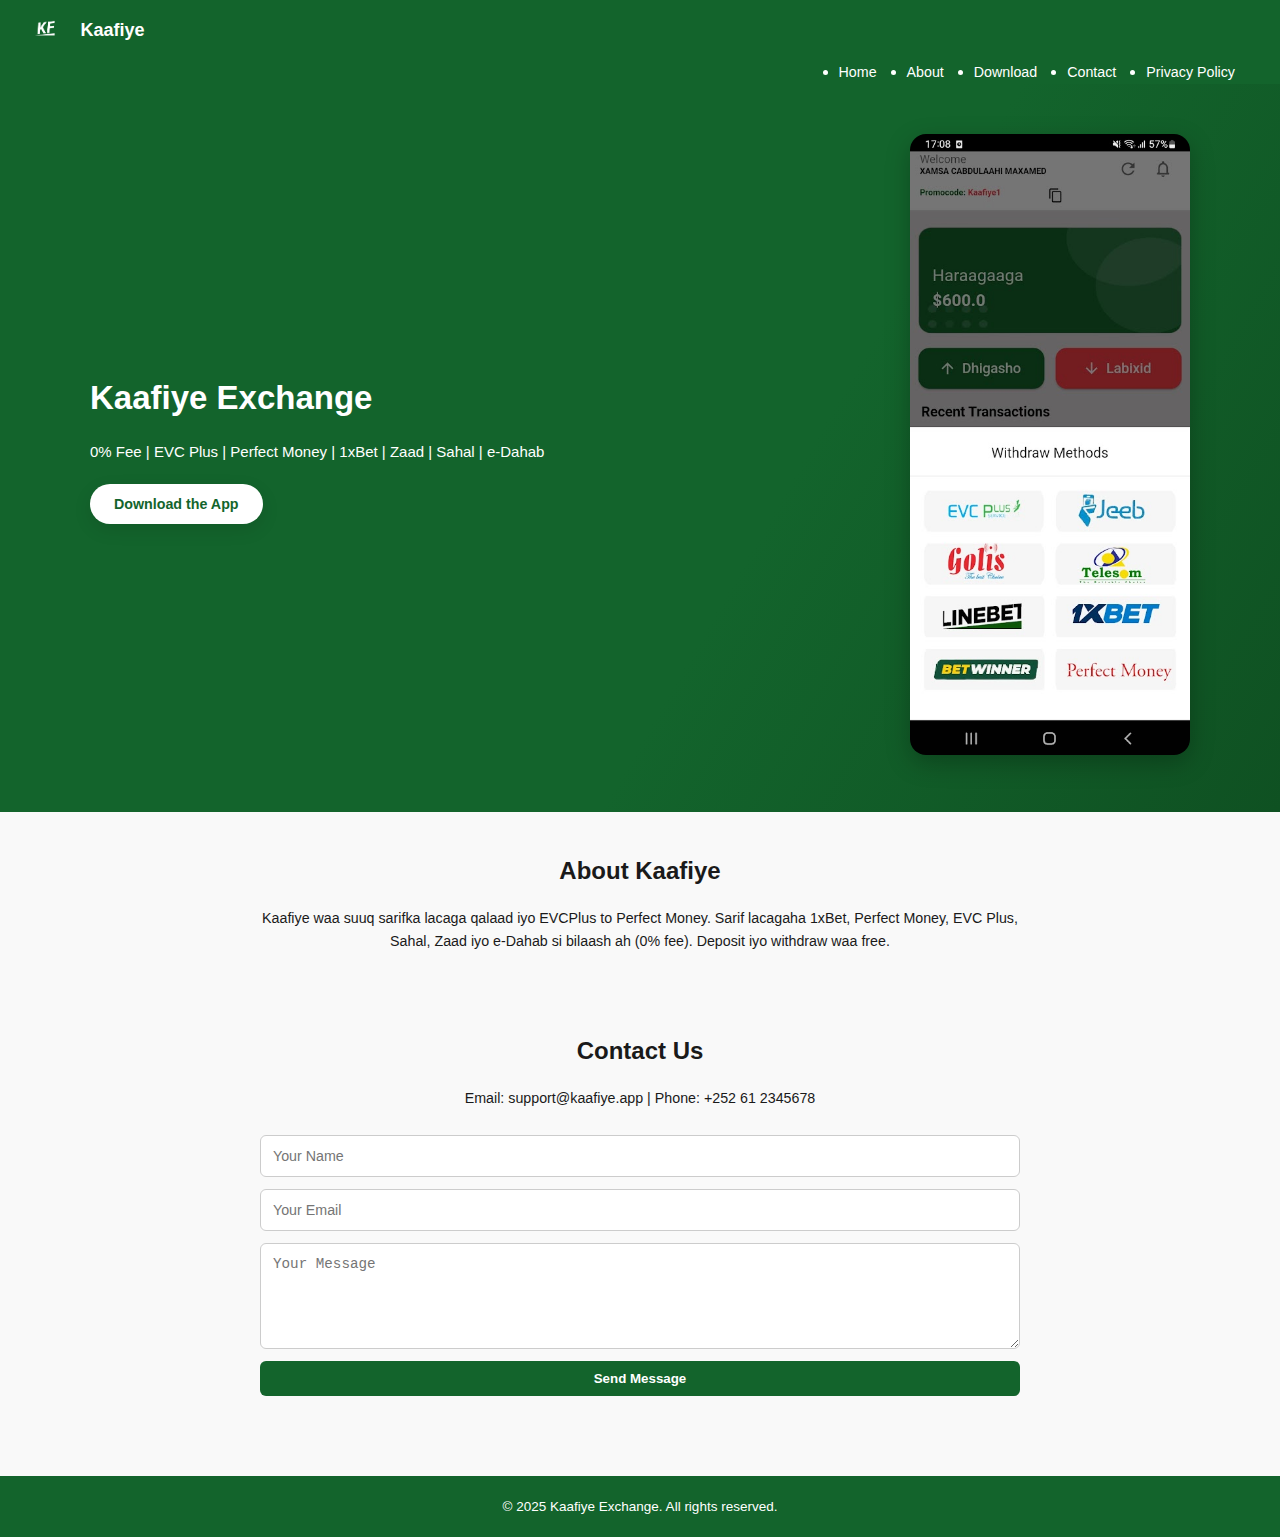
<file: index.html>
<!DOCTYPE html>
<html lang="en">
<head>
  <meta charset="UTF-8" />
  <meta name="viewport" content="width=device-width, initial-scale=1.0"/>
  <title>Kaafiye Exchange</title>
  <link rel="stylesheet" href="style.css" />
</head>
<body>
  <header class="navbar">
    <div class="nav-container">
      <div class="logo">
        <img src="images/logo.png" alt="Kaafiye Logo" />
        <span>Kaafiye</span>
      </div>
      <div class="menu-toggle" onclick="toggleMenu()">☰</div>
    </div>
    <nav id="main-nav">
      <ul>
        <li><a href="#home" onclick="closeMenu()">Home</a></li>
        <li><a href="#about" onclick="closeMenu()">About</a></li>
        <li><a href="#download" onclick="closeMenu()">Download</a></li>
        <li><a href="#contact" onclick="closeMenu()">Contact</a></li>
        <li><a href="privacy-policy.html" onclick="closeMenu()">Privacy Policy</a></li>
      </ul>
    </nav>
  </header>

  <section class="hero" id="home">
    <div class="hero-content">
      <div class="hero-text">
        <h1>Kaafiye Exchange</h1>
        <p>0% Fee | EVC Plus | Perfect Money | 1xBet | Zaad | Sahal | e-Dahab</p>
        <div class="cta-center">
          <button class="download-btn" onclick="downloadApp()">Download the App</button>
        </div>
      </div>
      <div class="hero-image">
        <img src="images/1.jpg" alt="App Screenshot" />
      </div>
    </div>
  </section>

  <section class="section" id="about">
    <h2>About Kaafiye</h2>
    <p>Kaafiye waa suuq sarifka lacaga qalaad iyo EVCPlus to Perfect Money. Sarif lacagaha 1xBet, Perfect Money, EVC Plus, Sahal, Zaad iyo e-Dahab si bilaash ah (0% fee). Deposit iyo withdraw waa free.</p>
  </section>

  <section class="section" id="contact">
    <h2>Contact Us</h2>
    <p>Email: support@kaafiye.app | Phone: +252 61 2345678</p>
    <form>
      <input type="text" placeholder="Your Name" required />
      <input type="email" placeholder="Your Email" required />
      <textarea placeholder="Your Message" rows="5" required></textarea>
      <button type="submit">Send Message</button>
    </form>
  </section>

  <footer>
    <p>© 2025 Kaafiye Exchange. All rights reserved.</p>
  </footer>

  <script src="script.js?v=1.0.0"></script>
</body>
</html>
</file>
<file: style.css>
:root {
    --green: #13642C;
    --light: #f9f9f9;
    --dark: #1A1A1A;
    --accent: #ffffff;
  }
  
  html {
    font-size: 15px;
  }
  
  @media (max-width: 480px) {
    html {
      font-size: 14px;
    }
  }
  
  * {
    margin: 0;
    padding: 0;
    box-sizing: border-box;
  }
  
  body {
    font-family: 'Segoe UI', sans-serif;
    background: var(--light);
    color: var(--dark);
    line-height: 1.6;
  }
  
  /* --- NAVBAR --- */
  .navbar {
    background: var(--green);
    color: white;
    position: sticky;
    top: 0;
    z-index: 1000;
  }
  
  .nav-container {
    display: flex;
    justify-content: space-between;
    align-items: center;
    padding: 12px 20px;
  }
  
  .logo {
    display: flex;
    align-items: center;
    gap: 10px;
    font-weight: bold;
    font-size: 1.2rem;
  }
  
  .logo img {
    height: 36px;
  }
  
  .menu-toggle {
    font-size: 22px;
    cursor: pointer;
    display: block;
  }
  
  /* Mobile nav */
  nav ul {
    display: none;
    flex-direction: column;
    background: var(--green);
    width: 100%;
    text-align: center;
    padding-bottom: 10px;
  }
  
  nav ul.active {
    display: flex;
  }
  
  nav ul li {
    margin: 8px 0;
  }
  
  nav ul li a {
    color: white;
    text-decoration: none;
    font-weight: 500;
    font-size: 0.95rem;
  }
  
  /* Desktop nav */
  @media (min-width: 769px) {
    nav ul {
      display: flex !important;
      flex-direction: row;
      justify-content: flex-end;
      background: transparent;
      padding: 0 30px;
    }
  
    nav ul li {
      margin: 0 15px;
    }
  
    .menu-toggle {
      display: none;
    }
  }
  
  /* --- HERO SECTION --- */
  .hero {
    background: linear-gradient(120deg, #13642C 60%, #0f5122 100%);
    color: white;
    padding: 50px 20px;
  }
  
  .hero-content {
    display: flex;
    flex-wrap: wrap;
    justify-content: space-between;
    align-items: center;
    max-width: 1100px;
    margin: auto;
    gap: 30px;
  }
  
  .hero-text {
    flex: 1;
    min-width: 280px;
  }
  
  .hero-text h1 {
    font-size: 2.2rem;
    margin-bottom: 15px;
  }
  
  .hero-text p {
    font-size: 1rem;
    margin-bottom: 20px;
  }
  
  .cta-center {
    text-align: left;
  }
  
  @media (max-width: 768px) {
    .cta-center {
      text-align: center;
    }
  }
  
  .download-btn {
    padding: 12px 24px;
    font-size: 0.95rem;
    border: none;
    border-radius: 50px;
    background: white;
    color: #13642C;
    font-weight: bold;
    cursor: pointer;
    transition: 0.3s ease;
    box-shadow: 0 6px 18px rgba(0,0,0,0.1);
  }
  
  .download-btn:hover {
    background: #f2f2f2;
  }
  
  /* --- HERO IMAGE --- */
  .hero-image {
    flex: 1;
    min-width: 280px;
    text-align: right;
  }
  
  .hero-image img {
    width: 280px;
    border-radius: 16px;
    box-shadow: 0 8px 24px rgba(0,0,0,0.25);
  }
  
  @media (max-width: 768px) {
    .hero-image {
      text-align: center;
    }
  
    .hero-image img {
      margin: 0 auto;
    }
  }
  
  /* --- SECTIONS --- */
  .section {
    padding: 40px 20px;
    max-width: 800px;
    margin: auto;
    text-align: center;
  }
  
  .section h2 {
    font-size: 1.6rem;
    margin-bottom: 16px;
  }
  
  .section p {
    font-size: 0.95rem;
  }
  
  /* --- FORM --- */
  form {
    display: flex;
    flex-direction: column;
    gap: 12px;
    margin-top: 25px;
  }
  
  form input, form textarea {
    padding: 12px;
    border: 1px solid #ccc;
    border-radius: 6px;
    font-size: 0.95rem;
  }
  
  form button {
    background: var(--green);
    color: white;
    padding: 10px;
    border: none;
    border-radius: 6px;
    font-weight: bold;
    cursor: pointer;
  }
  
  form button:hover {
    background: #0f5122;
  }
  
  /* --- FOOTER --- */
  footer {
    background: var(--green);
    color: white;
    text-align: center;
    padding: 20px;
    margin-top: 40px;
    font-size: 0.9rem;
  }
  /* --- PRIVACY POLICY PAGE --- */
.privacy-section {
  max-width: 900px;
  margin: 60px auto;
  padding: 20px;
  background: white;
  border-radius: 12px;
  box-shadow: 0 8px 24px rgba(0, 0, 0, 0.1);
}

.privacy-section h1 {
  font-size: 2rem;
  margin-bottom: 20px;
  text-align: center;
  color: var(--primary);
}

.privacy-section h2 {
  font-size: 1.3rem;
  margin-top: 30px;
  margin-bottom: 10px;
  color: var(--primary-dark);
}

.privacy-section p, .privacy-section li {
  font-size: 0.95rem;
  color: #333;
  margin-bottom: 14px;
  line-height: 1.6;
}

.privacy-section ul {
  padding-left: 20px;
  margin-bottom: 20px;
}
</file>
